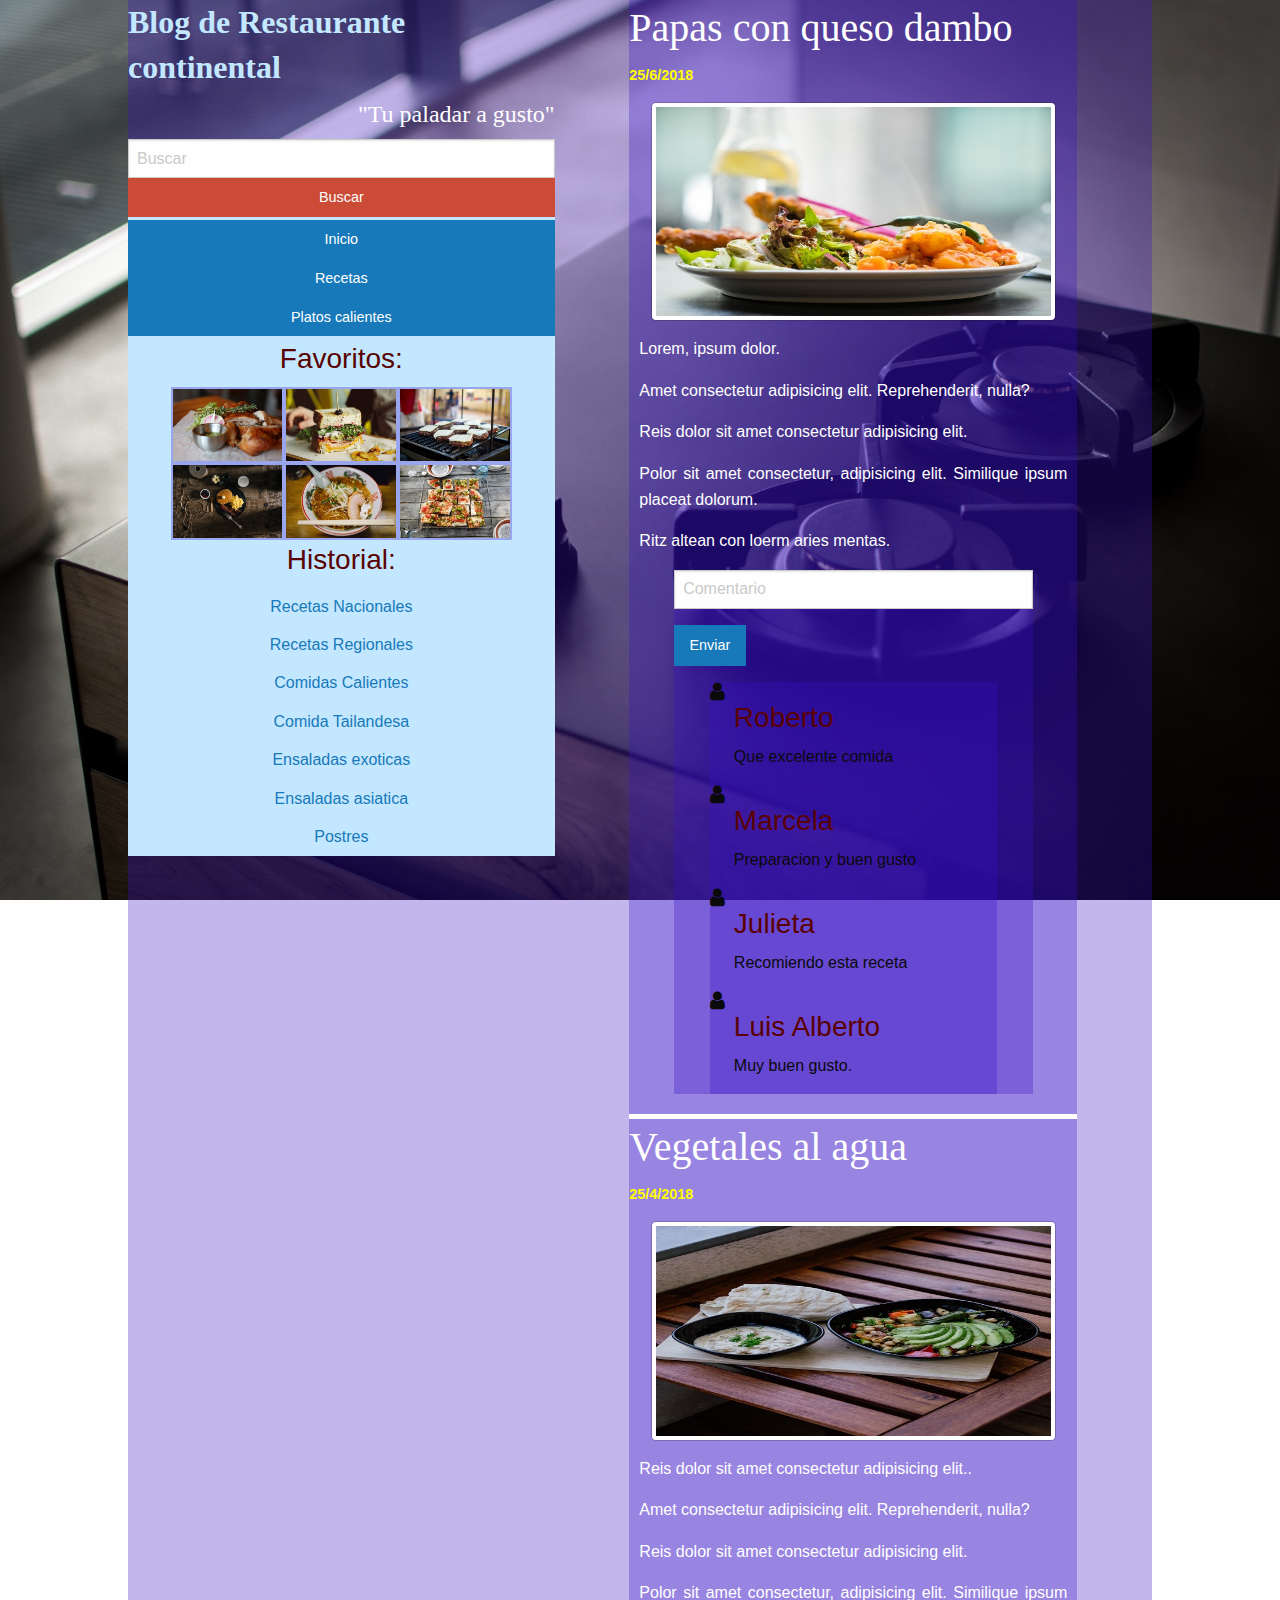
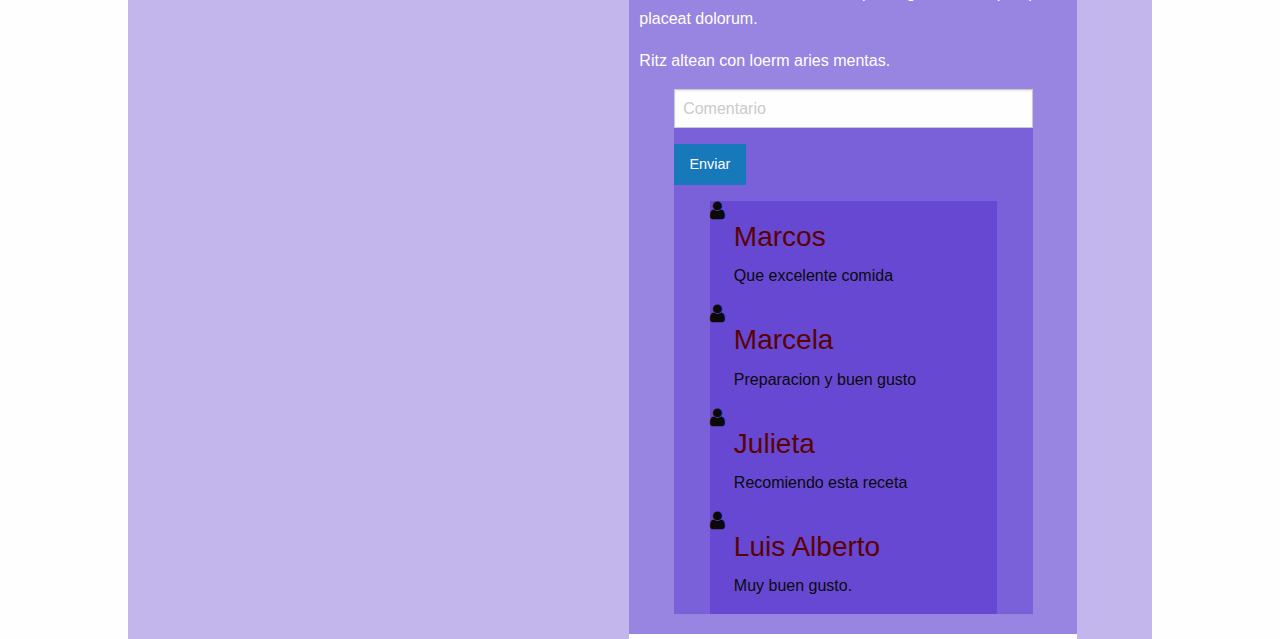
<file: Gastronomia/index.html>
<!DOCTYPE html>
<html lang="es">
<head>
    <meta charset="UTF-8">
    <meta name="viewport" content="width=device-width, initial-scale=1.0">
    <title>Gastronomia</title>
    <link rel="stylesheet" href="../Gastronomia/css/font-awesome.min.css">
    <link rel="stylesheet" href="../Gastronomia/css/foundation.min.css">
    <link rel="stylesheet" href="../Gastronomia/css/app.css">
</head>
<body>

    <div class="grid-x">
        <div class="large-5 cell">
            <nav class="large-12 cell">
                <h1>Blog de Restaurante continental</h1>
                <h3 class="text-right" id="slogan">"Tu paladar a gusto"</h3>
            </nav>
            <div class="large-12 cell lateral">

                <div class="menu busqueda">
                    <input type="search" placeholder="Buscar">
                    <button type="button" class="alert expanded button">Buscar</button>
                </div>


                <ul class="vertical menu links">
                    <li><a class="button" href="#">Inicio</a></li>
                    <li><a class="button" href="#">Recetas</a></li>
                    <li><a class="button" href="#">Platos calientes</a></li>

                </ul>
                <h3 class="text-center">Favoritos:</h3>
                <div class="grid-x favoritos">
                    
                    <div class="large-12 cell fotos">
                        <div class="large-4 foto">
                            <img src="../Gastronomia/img/comida_1.jpg" alt="foto comida 1">
                        </div>
                        <div class="large-4 foto">
                            <img src="../Gastronomia/img/comida_2.jpg" alt="foto comida 2">
                        </div>
                        <div class="large-4 foto">
                            <img src="../Gastronomia/img/comida_3.jpg" alt="foto comida 3">
                        </div>
                        <div class="large-4 foto">
                            <img src="../Gastronomia/img/comida_4.jpg" alt="foto comida 4">
                        </div>
                        <div class="large-4 foto">
                            <img src="../Gastronomia/img/comida_5.jpg" alt="foto comida 5">
                        </div>
                        <div class="large-4 foto">
                            <img src="../Gastronomia/img/comida_6.jpg" alt="foto comida 6">
                        </div>
                    </div>
                </div>
                <h3 class="text-center">Historial:</h3>
                                    
                    <ul class="vertical menu">
                        <li><a class="text-center" href="#">Recetas Nacionales</a></li>
                        <li><a class="text-center" href="#">Recetas Regionales</a></li>
                        <li><a class="text-center" href="#">Comidas Calientes</a></li>
                        <li><a class="text-center" href="#">Comida Tailandesa</a></li>
                        <li><a class="text-center" href="#">Ensaladas exoticas</a></li>
                        <li><a class="text-center" href="#">Ensaladas asiatica</a></li>
                        <li><a class="text-center" href="#">Postres</a></li>
                    </ul>
                
            </div>
        </div>
        
        <div class="large-7 cell">
            <div class="grid-x contenido">
                <div class="large-12 cell articulo">
                    <h2>Papas con queso dambo</h2>
                    <p>25/6/2018</p>
                    <img class="thumbnail" src="../Gastronomia/img/entrada.jpg" alt="foto entrada">
                    <p class="pasos text-center"></p>
                    <ul class="vertical menu">
                        <li><p>Lorem, ipsum dolor.</p></li>
                        <li><p>Amet consectetur adipisicing elit. Reprehenderit, nulla?</p></li>
                        <li><p>Reis dolor sit amet consectetur adipisicing elit.</p></li>
                        <li><p>Polor sit amet consectetur, adipisicing elit. Similique ipsum placeat dolorum.</p></li>
                        <li><p>Ritz altean con loerm aries mentas.</p></li>
                    </ul>
                    <div class="grid-x comentario">
                        <div class="large-12">
                            <input class="large-12 small-12" placeholder="Comentario" type="text">
                            <button class="button succes">Enviar</button>
                        </div>
                        <div class="grid-x comentario">
                            <div class="large-1">
                                <i class="fa fa-user icon"></i>
                            </div>
                            <div class="large-11 comentario-text">
                                <p><h3>Roberto</h3>Que excelente comida</p>
                            </div>
                        </div>
                        <div class="grid-x comentario">
                            <div class="large-1">
                                <i class="fa fa-user icon"></i>
                            </div>
                            <div class="large-11 comentario-text">
                                <p><h3>Marcela</h3>Preparacion y buen gusto</p>
                            </div>
                        </div>
                        <div class="grid-x comentario">
                            <div class="large-1">
                                <i class="fa fa-user icon"></i>
                            </div>
                            <div class="large-11 comentario-text">
                                <p><h3>Julieta</h3>Recomiendo esta receta</p>
                            </div>
                        </div>
                        <div class="grid-x comentario">
                            <div class="large-1">
                                <i class="fa fa-user icon"></i>
                            </div>
                            <div class="large-11 comentario-text">
                                <p><h3>Luis Alberto</h3>Muy buen gusto.</p>
                            </div>
                        </div>
                        
                    </div>
                </div>

                <div class="large-12 cell articulo">
                    <h2>Vegetales al agua</h2>
                    <p>25/4/2018</p>
                    <img class="thumbnail" src="../Gastronomia/img/vegetales.jpg" alt="foto vegetales">
                    <p class="pasos"></p>
                    <ul class="vertical menu">
                        <li><p>Reis dolor sit amet consectetur adipisicing elit..</p></li>
                        <li><p>Amet consectetur adipisicing elit. Reprehenderit, nulla?</p></li>
                        <li><p>Reis dolor sit amet consectetur adipisicing elit.</p></li>
                        <li><p>Polor sit amet consectetur, adipisicing elit. Similique ipsum placeat dolorum.</h6></li>
                        <li><p>Ritz altean con loerm aries mentas.<p/></li>
                    </ul>
                    <div class="grid-x comentario">
                        <div class="large-12">
                            <input class="large-12 small-12" placeholder="Comentario" type="text">
                            <button class="button succes">Enviar</button>
                        </div>
                        <div class="grid-x comentario">
                            <div class="large-1">
                                <i class="fa fa-user icon"></i>
                            </div>
                            <div class="large-11 comentario-text">
                                <p><h3>Marcos</h3>Que excelente comida</p>
                            </div>
                        </div>
                        <div class="grid-x comentario">
                            <div class="large-1">
                                <i class="fa fa-user icon"></i>
                            </div>
                            <div class="large-11 comentario-text">
                                <p><h3>Marcela</h3>Preparacion y buen gusto</p>
                            </div>
                        </div>
                        <div class="grid-x comentario">
                            <div class="large-1">
                                <i class="fa fa-user icon"></i>
                            </div>
                            <div class="large-11 comentario-text">
                                <p><h3>Julieta</h3>Recomiendo esta receta</p>
                            </div>
                        </div>
                        <div class="grid-x comentario">
                            <div class="large-1">
                                <i class="fa fa-user icon"></i>
                            </div>
                            <div class="large-11 comentario-text">
                                <p><h3>Luis Alberto</h3>Muy buen gusto.</p>
                            </div>
                        </div>
                        
                    </div>
                </div>
            </div>
        </div>
    </div>


    <source src="../Gastronomia/js/vendor/jquery.js">
    <source src="../Gastronomia/js/vendor/what-input.js">
    <source src="../Gastronomia/js/vendor/foundation.min.js">
    <source src="../Gastronomia/js/app.js">
</body>
</html>
</file>
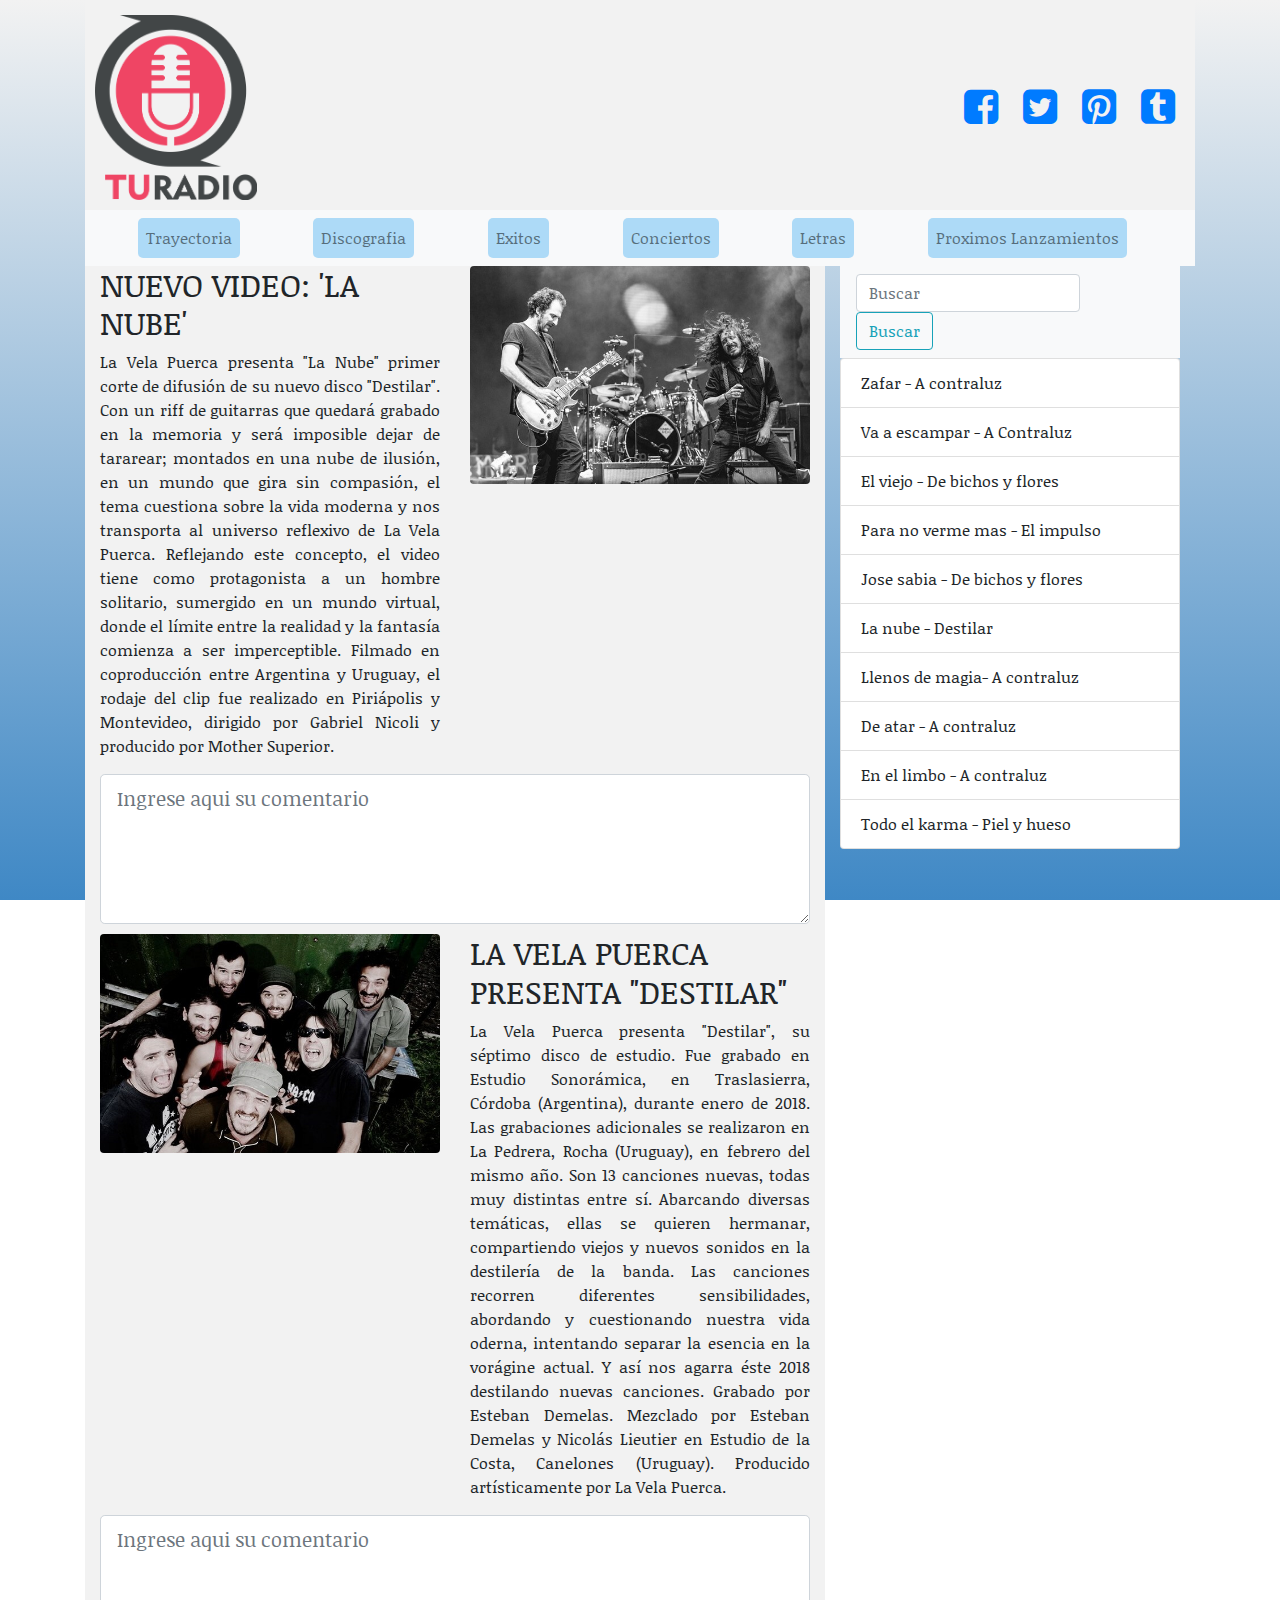
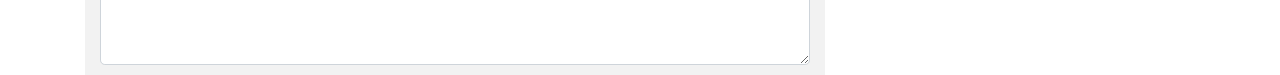
<file: Musica/index.html>
<!DOCTYPE html>
<html lang="es">
<head>
    <meta charset="UTF-8">
    <meta name="viewport" content="width=device-width, initial-scale=1.0">
    <title>Tu Radio</title>
    <link href="https://fonts.googleapis.com/css?family=Noticia+Text:400,700" rel="stylesheet">
    <link rel="stylesheet" href="../Musica/css/bootstrap.min.css">
    <link rel="stylesheet" href="../Musica/css/font-awesome.min.css">
    <link rel="stylesheet" href="../Musica/css/estilos.css">
    <script src="../Musica/js/bootstrap.min.js"></script>
</head>
<body>
    <div class="container">

    <header>
        <div class="row d-flex align-items-center">
            <div class="logo col-md-6">
                <img class="img-responsive" src="../Musica/img/logo.png" alt="">
            </div>

            <div class="redes-sociales col-md-6">
                <div class="row float-right">
                   <li><a class="facebook" href=""><i class="fa fa-facebook-square"></i></a></li>
                   <li><a class="twitter" href=""><i class="fa fa-twitter-square"></i></a></li>
                   <li><a class="pinterest" href=""><i class="fa fa-pinterest-square"></i></a></li>
                   <li><a class="tumblr" href=""><i class="fa fa-tumblr-square"></i></a></li>
                </div>
            </div>
        </div>

    </header>

<!--inicio barra de navegacion-->
    <div class="row">
        <div class="col-md-12">
            <nav class="container-fluid navbar navbar-expand-lg navbar-light bg-light">
                <div class="collapsed navbar-collapse" id="navbarNav">
                    <ul class="container -flex justify-content-around navbar-nav">
                    <li class="nav-item">
                        <a class="nav-link" href="#">Trayectoria</a>
                    </li>
                    <li class="nav-item">
                        <a class="nav-link" href="#">Discografia</a>
                    </li>
                    <li class="nav-item">
                        <a class="nav-link" href="#">Exitos</a>
                    </li>
                    <li class="nav-item">
                        <a class="nav-link" href="#">Conciertos</a>
                    </li>
                    <li class="nav-item">
                        <a class="nav-link" href="#">Letras</a>
                    </li>
                    <li class="nav-item">
                        <a class="nav-link" href="#">Proximos Lanzamientos</a>
                    </li>
                    </ul>
                </div>
            </nav>
        </div>

    </div><!--fin barra de navegacion-->
<div class="container">
   <!--contenido-->
   <div class="row">
    <div class="col-sm-12 col-md-8" id="cont">
      <div class="row">
        <div class="col-md-6">
                <article>
                        <h2>NUEVO VIDEO: 'LA NUBE'</h1>
                        <p class="text-justify">
                            La Vela Puerca presenta "La Nube" primer corte de difusión de su nuevo disco "Destilar".
                            Con un riff de guitarras que quedará grabado en la memoria y será imposible dejar de tararear; montados en una nube de ilusión,
                            en un mundo que gira sin compasión, el tema cuestiona sobre la vida moderna y nos transporta al universo reflexivo de La Vela Puerca.
                            Reflejando este concepto, el video tiene como protagonista a un hombre solitario, sumergido en un mundo virtual, donde el límite entre
                            la realidad y la fantasía comienza a ser imperceptible.
                            Filmado en coproducción entre Argentina y Uruguay, el rodaje del clip fue realizado en Piriápolis y Montevideo, dirigido por Gabriel Nicoli y producido por Mother Superior.
                        </p>

                </article>
        </div>
        <div class="col-md-6">
          <img class="img-responsive rounded img-fluid" width="100%" src="../Musica/img/concierto_1.jpg" alt="foto concierto">
        </div>

        <div class="container row">
                <textarea id="comentario" placeholder="Ingrese aqui su comentario" class="form-control form-control-lg" name="name" rows="8" cols="80"></textarea>
            </div>
      </div>

    <div class="row">
      <div class="col-md">
        <img class="img-responsive rounded img-fluid width="100%" src="../Musica/img/banda.jpg" alt="foto banda">
      </div>

      <div class="col-md-6">
              <article>
                      <h2>LA VELA PUERCA PRESENTA "DESTILAR"</h2>
                      <p class="text-justify">
                          La Vela Puerca presenta "Destilar", su séptimo disco de estudio.
                          Fue grabado en Estudio Sonorámica, en Traslasierra, Córdoba (Argentina), durante enero de 2018. Las grabaciones adicionales se
                          realizaron en La Pedrera, Rocha (Uruguay), en febrero del mismo año.
                          Son 13 canciones nuevas, todas muy distintas entre sí. Abarcando diversas temáticas, ellas se quieren hermanar, compartiendo viejos y
                          nuevos sonidos en la destilería de la banda. Las canciones recorren diferentes sensibilidades, abordando y cuestionando nuestra vida
                          oderna, intentando separar la esencia en la vorágine actual.
                          Y así nos agarra éste 2018 destilando nuevas canciones.
                          Grabado por Esteban Demelas.
                          Mezclado por Esteban Demelas y Nicolás Lieutier en Estudio de la Costa, Canelones (Uruguay).
                          Producido artísticamente por La Vela Puerca.
                      </p>
              </article>                  
      </div>
            <div class="container row">
                <textarea id="comentario" placeholder="Ingrese aqui su comentario" class="form-control form-control-lg" name="name" rows="8" cols="80"></textarea>
            </div>
    </div>
    </div>

    <div class="col-sm-12 col-md-4">
            <nav class="navbar navbar-light bg-light">
                    <form class="form-inline">
                    <input class="form-control mr-sm-2" type="search" placeholder="Buscar" aria-label="Search">
                      <button class="btn btn-outline-info my-2 my-sm-0" type="submit">Buscar</button>
                    </form>
            </nav>

            <ul class="list-group">
                <li class="list-group-item">Zafar - A contraluz </li>
                <li class="list-group-item">Va a escampar - A Contraluz</li>
                <li class="list-group-item">El viejo - De bichos y flores</li>
                <li class="list-group-item">Para no verme mas - El impulso</li>
                <li class="list-group-item">Jose sabia - De bichos y flores</li>
                <li class="list-group-item">La nube - Destilar</li>
                <li class="list-group-item">Llenos de magia- A contraluz</li>
                <li class="list-group-item">De atar - A contraluz</li>
                <li class="list-group-item">En el limbo - A contraluz</li>
                <li class="list-group-item">Todo el karma - Piel y hueso</li>
            </ul>
    </div>
</div>
</div>    
</div><!--fin container principal-->
</body>
</html>
</file>
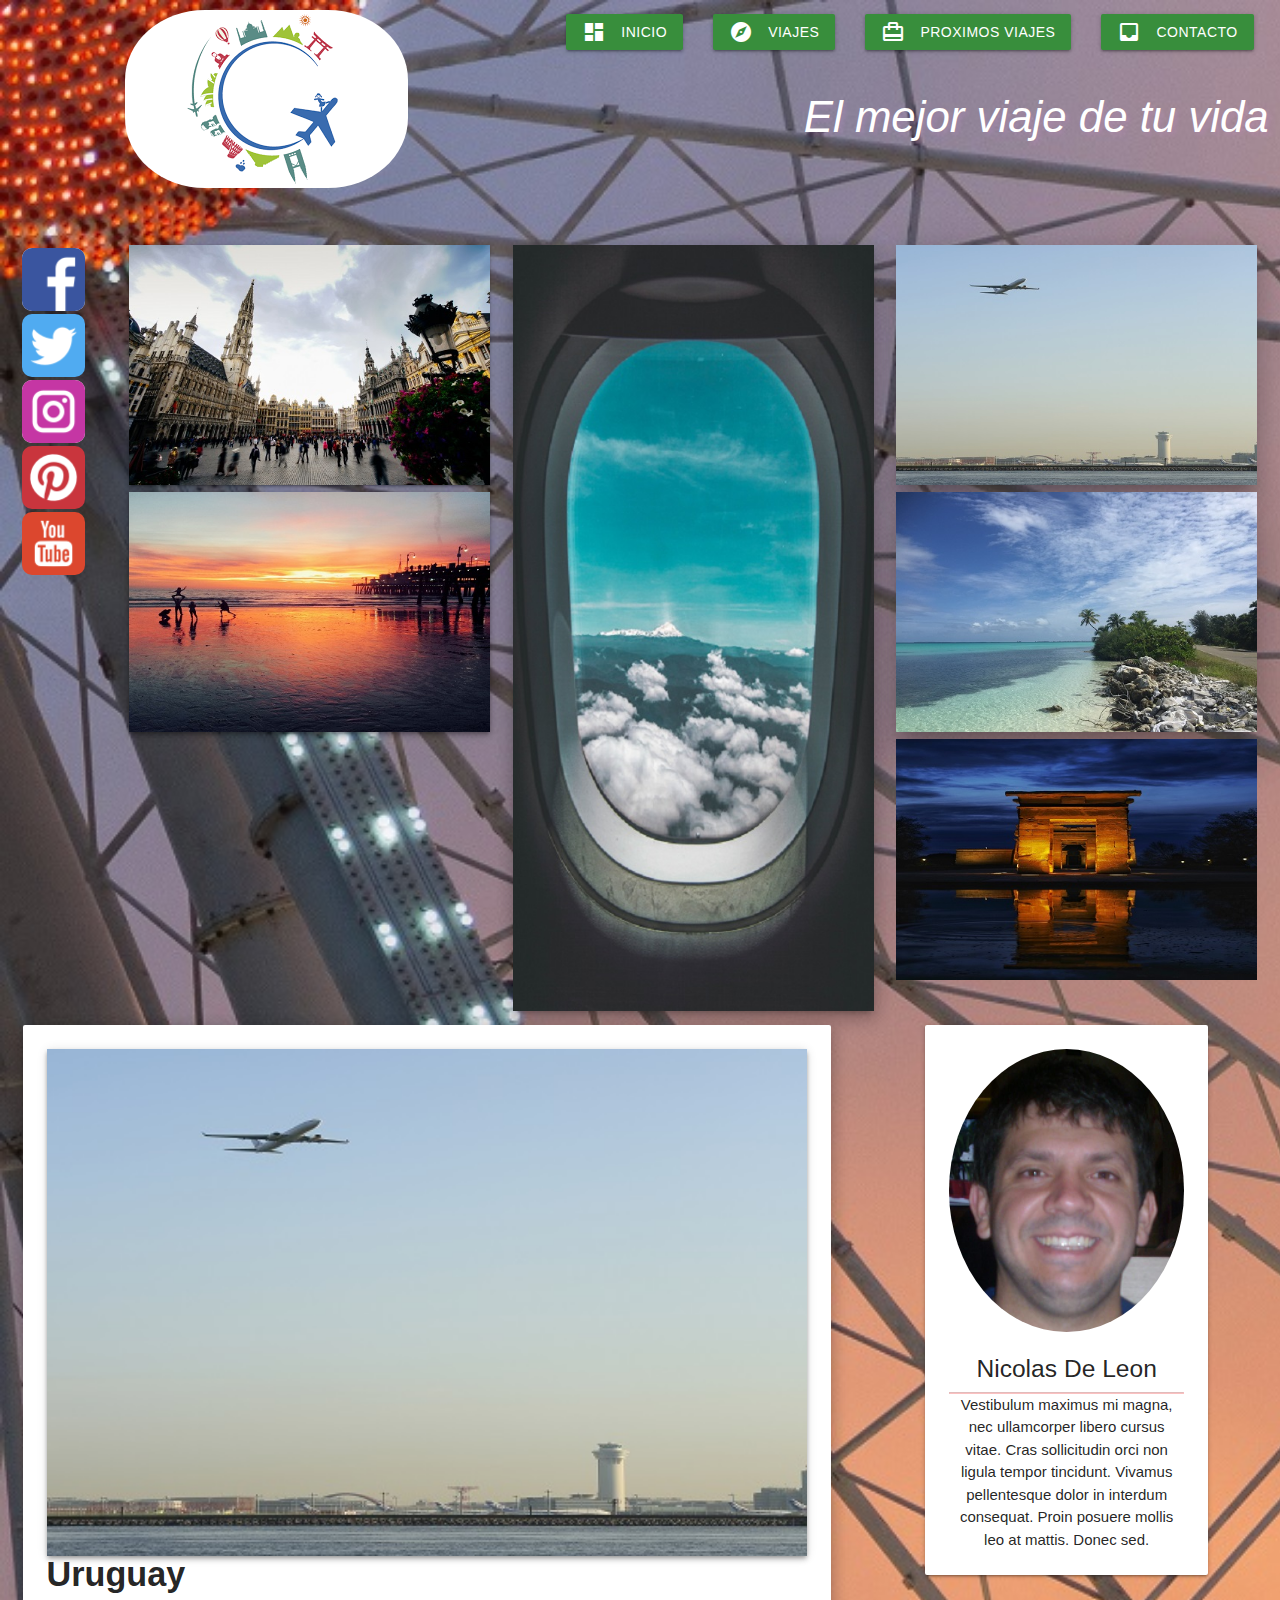
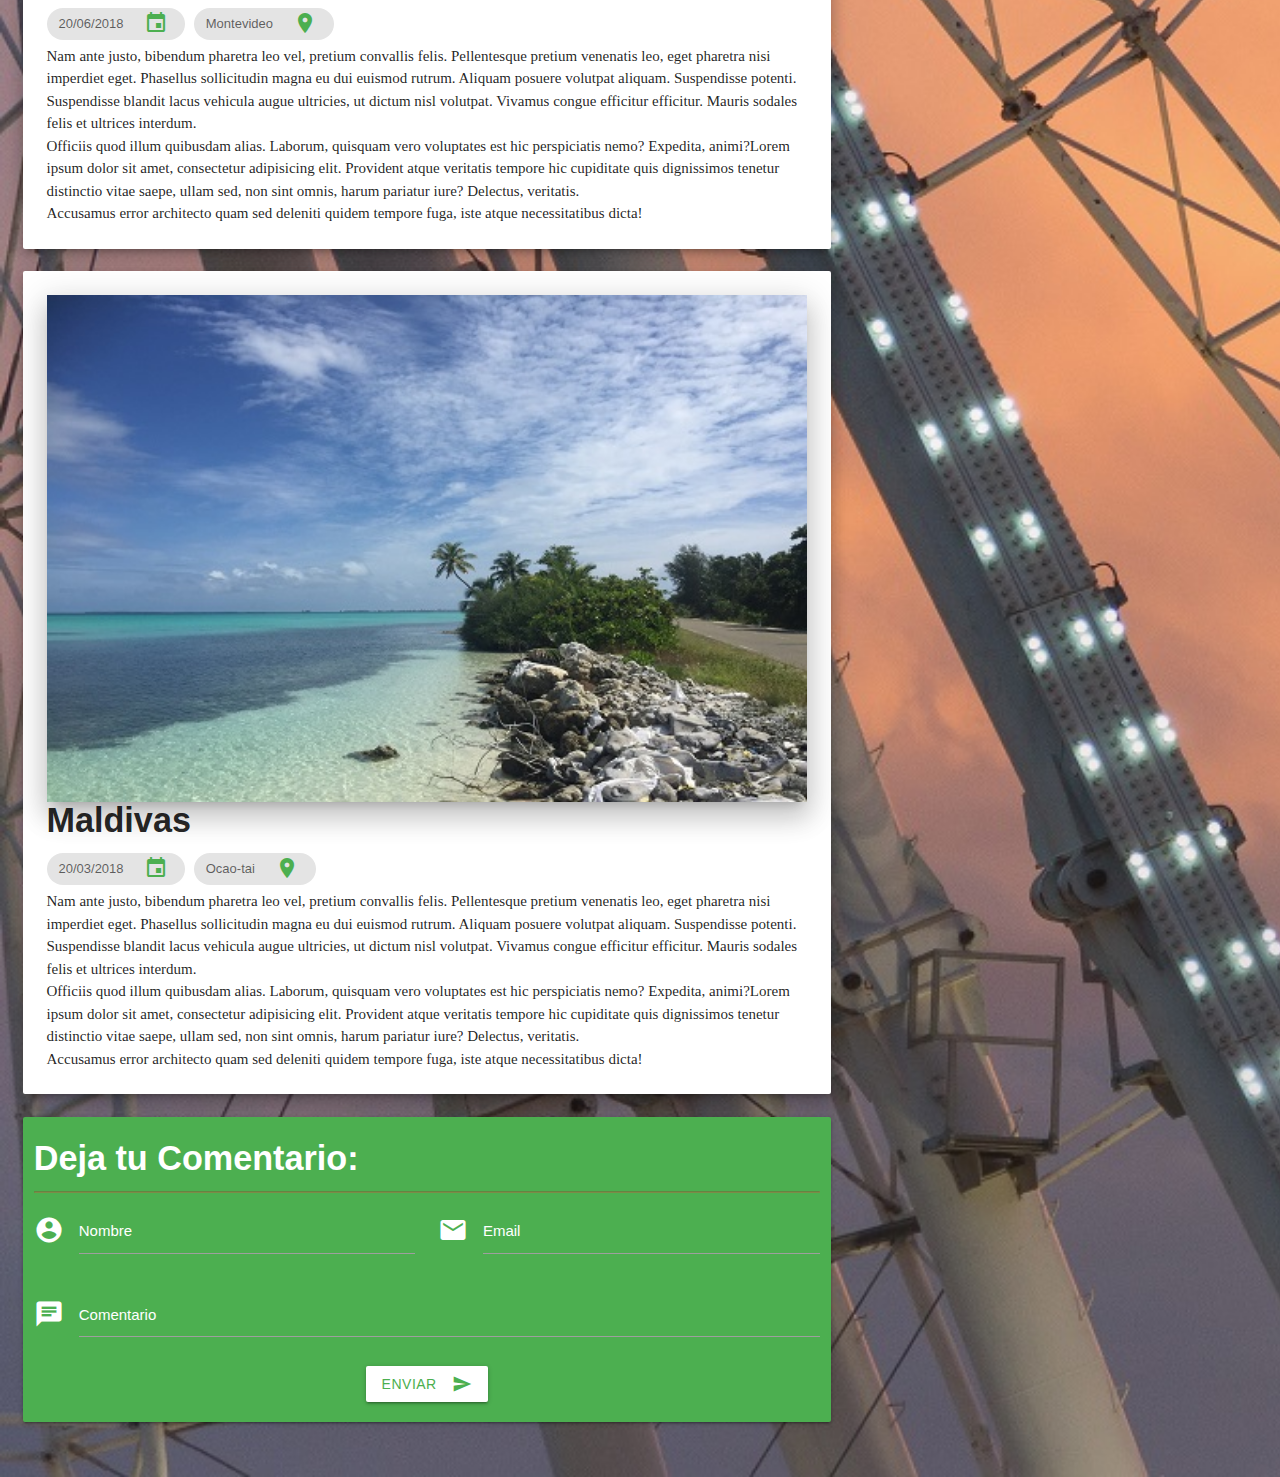
<file: Turismo/index.html>
<!DOCTYPE html>
<html lang="es">
<head>
    <meta charset="UTF-8">
    <meta name="viewport" content="width=device-width, initial-scale=1.0">
    <title>Turismo</title>
    <link href="https://fonts.googleapis.com/icon?family=Material+Icons" rel="stylesheet">
    <link rel="stylesheet" href="../Turismo/css/materialize.min.css">
    <link rel="stylesheet" href="../Turismo/css/estilos.css">
</head>
<body>
   
    <header class="row">
        <!--logo-->
        <div class="col s6 m3 13 offset-m1 offset-l1 center">
            <img class="logo center responsive-img" src="../Turismo/img/logo.png" alt="foto logo">
        </div>
        <!--barra-navegacion-->
        <div class="col s6 m8 l8">
            <nav class="nav-wrapper">
                <ul class=" right">
                    <li><a class="waves-effect waves-light green darken-2 btn"><i class="material-icons left">dashboard</i><span class="hide-on-small-only">Inicio</span></a></li>
                    <li><a class="waves-effect waves-light green darken-2 btn"><i class="material-icons left">explore</i><span class="hide-on-small-only">Viajes</span></a></li>
                    <li><a class="waves-effect waves-light green darken-2 btn"><i class="material-icons left">card_travel</i><span class="hide-on-small-only">Proximos viajes</span></a></li>
                    <li><a class="waves-effect waves-light green darken-2 btn"><i class="material-icons left">inbox</i><span class="hide-on-small-only">Contacto</span></a></li>
                </ul>
            </nav>
        </div>

        <!--slogan-->
        <div class="row">
			<div class="col s12 m8 l8">
				<h3 class="slogan right-align">El mejor viaje de tu vida</h3>
			</div>
		</div>
    </header>

    <div class="row">
		<!--Social-->
		<div class="col m1 l1 hide-on-small-only center">
			<div class="icon center">
				<a href="#"><img src="../Turismo/img/social/facebook.png"></a>
				<a href="#"><img src="../Turismo/img/social/twitter.png"></a>
				<a href="#"><img src="../Turismo/img/social/instagram.png"></a>
				<a href="#"><img src="../Turismo/img/social/pinterest.png"></a>
				<a href="#"><img src="../Turismo/img/social/youtube.png"></a>
			</div>
		</div>
		<!--Galeria-->
		<div class="col s12 m11 l11">
			<div class="col s12 m4 l4">
				<img src="../Turismo/img/paisaje_1.jpg" class="responsive-img z-depth-1">
				<img src="../Turismo/img/paisaje_2.jpg" class="responsive-img z-depth-2">
			</div>
			<div class="col s12 m4 l4">
				<img src="../Turismo/img/paisaje_6.jpg" class="responsive-img z-depth-3">
			</div>
			<div class="col s12 m4 l4">
				<img src="../Turismo/img/paisaje_3.jpg" class="responsive-img z-depth-4">
				<img src="../Turismo/img/paisaje_4.jpg" class="responsive-img z-depth-5">
				<img src="../Turismo/img/paisaje_5.jpg" class="responsive-img z-depth-6">
			</div>
		</div><div class="row">

            <div class="col s12 m8 l8">
                <!--Publicacion-->
                <div class="col s12">
                    <div class="card-panel z-depth-3">
                        <img src="../Turismo/img/paisaje_3.jpg" class="responsive-img left z-depth-2 articulo">	
                        <h4 class="card-title">Uruguay</h4>
                        <div class="chip "><i class="material-icons green-text right">insert_invitation</i><span>20/06/2018</span></div>
                        <div class="chip "><i class="material-icons green-text right">room</i><span>Montevideo</span></div>
                        <div class="card-content">
                            <p>Nam ante justo, bibendum pharetra leo vel, pretium convallis felis. Pellentesque pretium venenatis leo, eget pharetra nisi imperdiet eget. Phasellus sollicitudin magna eu dui euismod rutrum. Aliquam posuere volutpat aliquam. Suspendisse potenti. Suspendisse blandit lacus vehicula augue ultricies, ut dictum nisl volutpat. Vivamus congue efficitur efficitur. Mauris sodales felis et ultrices interdum.</p>
                            <p>Officiis quod illum quibusdam alias. Laborum, quisquam vero voluptates est hic perspiciatis nemo? Expedita, animi?Lorem ipsum dolor sit amet, consectetur adipisicing elit. Provident atque veritatis tempore hic cupiditate quis dignissimos tenetur distinctio vitae saepe, ullam sed, non sint omnis, harum pariatur iure? Delectus, veritatis.</p>
                            <p>Accusamus error architecto quam sed deleniti quidem tempore fuga, iste atque necessitatibus dicta!</p>
                        </div>
                    </div>
                </div>

                <div class="col s12">
                        <div class="card-panel z-depth-3">
                            <img src="../Turismo/img/paisaje_4.jpg" class="responsive-img left z-depth-4 articulo">	
                            <h4 class="card-title">Maldivas</h4>
                            <div class="chip"><i class="material-icons green-text right">insert_invitation</i><span>20/03/2018</span></div>
                            <div class="chip"><i class="material-icons green-text right">room</i><span>Ocao-tai</span></div>
                            <div class="card-content">
                                <p>Nam ante justo, bibendum pharetra leo vel, pretium convallis felis. Pellentesque pretium venenatis leo, eget pharetra nisi imperdiet eget. Phasellus sollicitudin magna eu dui euismod rutrum. Aliquam posuere volutpat aliquam. Suspendisse potenti. Suspendisse blandit lacus vehicula augue ultricies, ut dictum nisl volutpat. Vivamus congue efficitur efficitur. Mauris sodales felis et ultrices interdum.</p>
                                <p>Officiis quod illum quibusdam alias. Laborum, quisquam vero voluptates est hic perspiciatis nemo? Expedita, animi?Lorem ipsum dolor sit amet, consectetur adipisicing elit. Provident atque veritatis tempore hic cupiditate quis dignissimos tenetur distinctio vitae saepe, ullam sed, non sint omnis, harum pariatur iure? Delectus, veritatis.</p>
                                <p>Accusamus error architecto quam sed deleniti quidem tempore fuga, iste atque necessitatibus dicta!</p>
                            </div>
                        </div>
                    </div>
                    <!-- Formulario-->
                <div class="col s12">
                    <form action="" class="col s12 m12 l12 card-panel green white-text">
                        <h4>Deja tu Comentario:</h4><hr>
                        <div class="row">
                            <div class="input-field col s12 m6 white-text">
                                <i class="material-icons prefix white-text">account_circle</i>
                                <input id="name" type="text" class="validate white-border">
                                <label for="name" class="white-text">Nombre</label>						 
                            </div>
                            <div class="input-field col s12 m6">
                                <i class="material-icons prefix white-text">mail</i>
                                  <input id="email" type="email" class="validate white-border">
                                  <label for="email" class="white-text">Email</label>
                            </div>
                            <div class="input-field col s12">
                                <i class="material-icons prefix white-text">chat</i>
                                   <textarea name="texto" class="validate materialize-textarea white-border"></textarea>
                                  <label for="texto" class="white-text">Comentario</label>
                            </div>
                            <div class="col s12 center">
                                <button class="btn waves-effect waves-light white green-text" type="submit" name="action">Enviar
                                    <i class="material-icons right">send</i>
                                </button>
                            </div>    
                        </div>
                    </form>
                </div>
            </div>
            <!--Perfil-->
            <div class="col s12 m4 l4">
                <div class="container">
                    <div class="card-panel">
                            <img src="../Turismo/img/perfil.png" alt="" class="responsive-img center-align circle">
                            <h5 class="center-align">Nicolas De Leon</h5>
                            <hr>
                            <p class="center-align">Vestibulum maximus mi magna, nec ullamcorper libero cursus vitae. Cras sollicitudin orci non ligula tempor tincidunt. Vivamus pellentesque dolor in interdum consequat. Proin posuere mollis leo at mattis. Donec sed.</p>
                    </div>
                </div>
            </div>
        </div>
    </div>
    



    <script src="../Turismo/js/materialize.min.js"></script>
    <source src="../Turismo/js/">
</body>
</html>
</file>
<file: Gastronomia/css/app.css>
body{
    background-image: url(../img/fondo.jpg);
    background-attachment: fixed;
    background-repeat: round;
    font-size: 16px;
}

.grid-x{
    margin: 0 auto;
    width: 80%;
    
    background-color:rgba(55, 16, 199, 0.3);

}
h1{
    font-family:Cambria, Cochin, Georgia, Times, 'Times New Roman', serif;
    font-size: 2em;
    font-weight: bold;
    color: #c3e7ff;
}
h3{
    font-size: 1.75em;
    color: rgb(90, 2, 2);
}
#slogan{
    color: #fff;
    font-family: cursive;
    font-size: 1.5em;
}

.lateral{
    background: #c3e7ff;
    color: black;

}

ul.links{
    margin: 3px 0;
}

.vertical>li>a:hover{
    background: #05619e;
    color: white;
}
.fotos img{
    width: 33.3%;
    display: flex;
    float: left;
    padding: 2px;
}

.contenido{
    width: 75%;
    font-family: 1em;
}
.articulo{
    padding-bottom: 20px;
    border-bottom: 5px solid white;
}
.articulo h2{
    color: #fff;
    font-family: fantasy;
}
.articulo>p{
    color: yellow;
    font-size: .9em;
    font-weight: 600;
}
.articulo>img{
    width: 90%;
    display: block;
    margin: auto;
    border: 4px solid white;
    border-radius: 4px;
}
.vertical p{
    padding: 0 10px;
    text-align: justify;
    color: #fff;
}
.comentario i{
    font-size: 1.3em;
}
</file>
<file: Musica/css/estilos.css>
*{
    margin: 0; padding: 0;
}
body{
    background: linear-gradient(#f2f2f2,#3F88C5);
    background-attachment: fixed;
    background-repeat: no-repeat;
}
.container{
    margin: 0 auto;
    font-family: 'Noticia Text', serif;
}

header{
    background-color: #f2f2f2;
    height: auto;
}
.logo img{
    margin: 10px;
    width: 30%;
    padding-top: 5px;
    float: left;
}
.redes-sociales{
    font-size: 40px;
    padding-right: 50px;
}
.redes-sociales li{
    list-style: none;
    padding-left: 25px;
}
.facebook:hover{
    color: #3F88C5;
}
.twitter:hover{
    color: #1da1f2;
}
.pinterest:hover{
    color: #bd081c;
}
.tumblr:hover{
    color: #35465c;
}

/*fin HEADER*/
.nav-item{
    background: #addaf7;
    border-radius: 5px;
}
.nav-item:hover{
    background: #4e98ff;
}


/*Contenido*/
#cont{ 
    background:#f2f2f2;
    width: 100%;
}

textarea{
    margin-bottom: 10px;
}
#comentario{
    min-width: 100%;
    min-height: 100px;
    max-height: 150px;
}
</file>
<file: Turismo/css/estilos.css>
*{
    margin: 0; padding: 0;
}
body{
    background-image: url(../img/fondo.jpg);
    background-repeat: no-repeat;
	background-size: cover;
}
hr{
	border-color: rgba(243, 54, 54,.3);
	box-shadow: none;
}
.logo{
	padding: 10px 0 10px 0;
	border-radius: 80px;
}
nav{
	background: none;
	border: none;
	box-shadow: none;
}
.slogan{
	font-weight: 500;
    font-style: italic;
    color: white;
	text-shadow: 3px 3px 5px rgba(241, 145, 250, 0.179);
}
h4{
    font-weight: bold;
}
.icon a img{
	line-height: 50px;
    display: block;
    border-radius: 10px;
	width: 75%;
	margin: 3px auto;
	background-color: white;
}
.articulo{
    width: 70%;  
}
.card-content{
    font-family: fantasy;
}
.card-panel>img{
    width: 100%;
    
}
.chip i{
    padding: 3px 5px;
}
</file>
